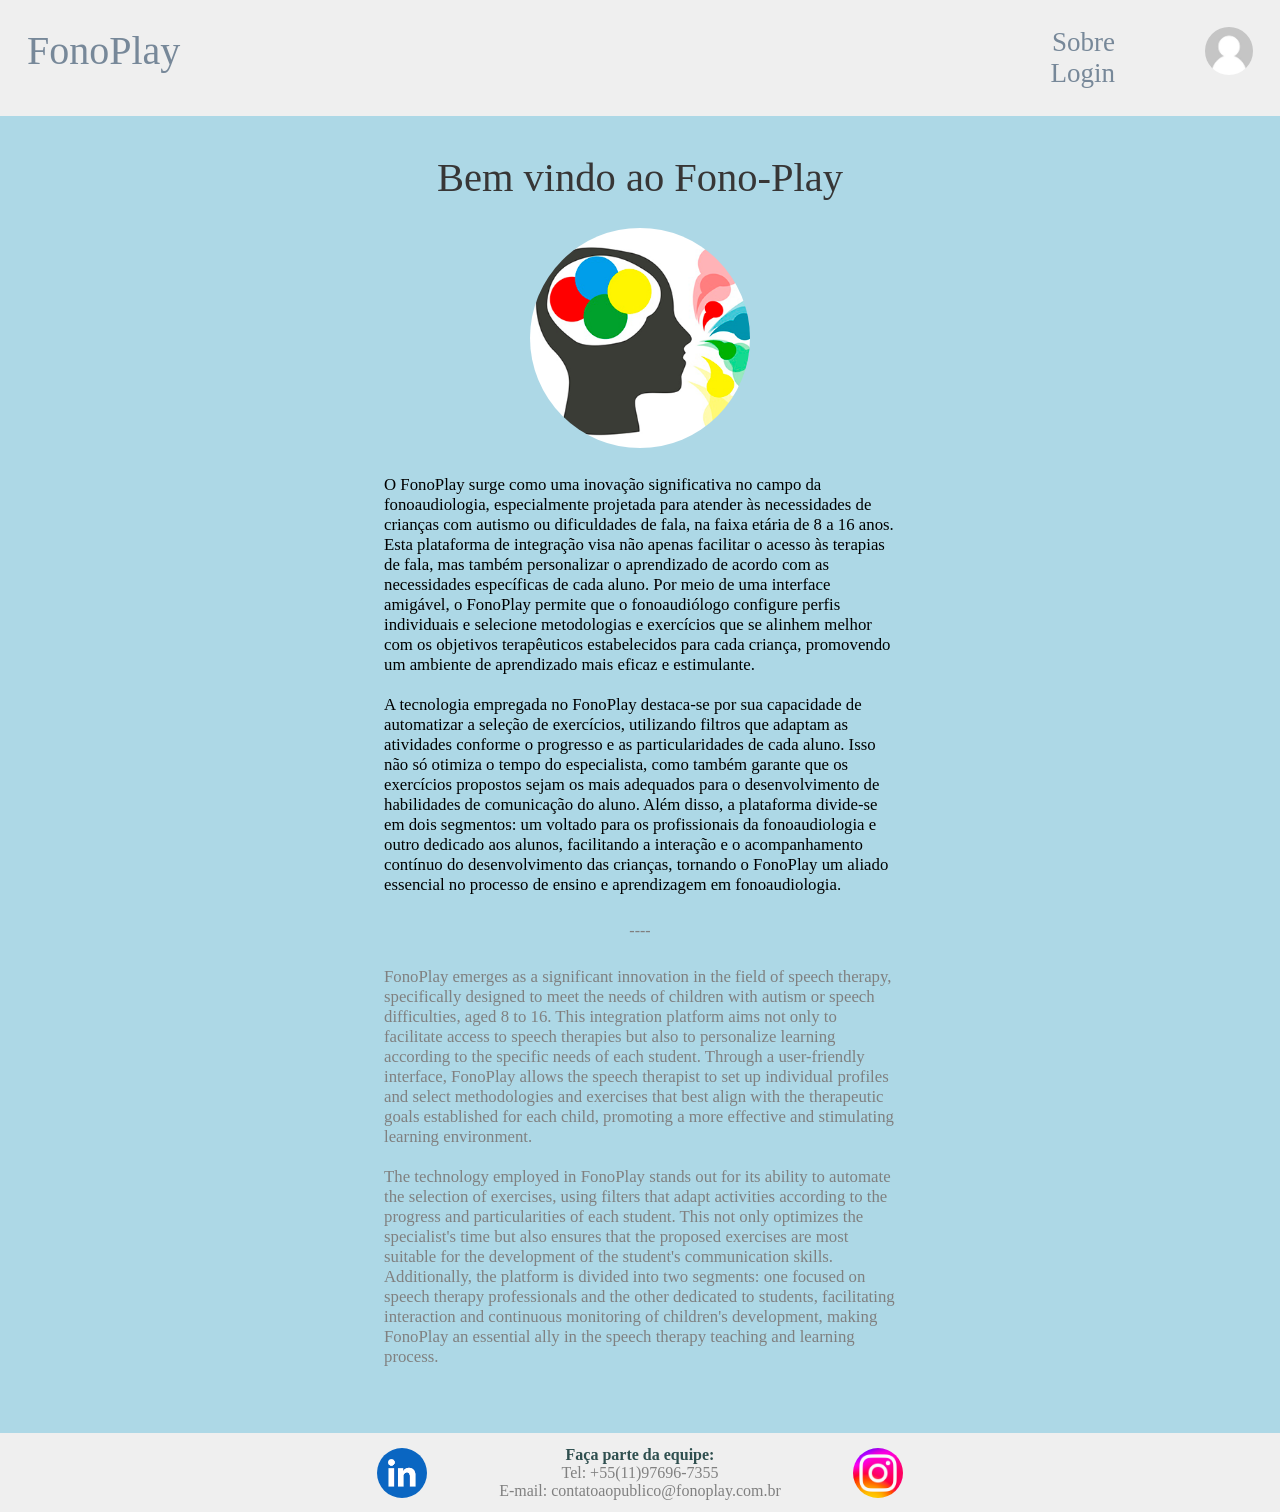
<file: index.html>
<!DOCTYPE html>
<html lang="pt-br">
  <head>
    <meta charset="UTF-8" />
    <meta http-equiv="X-UA-Compatible" content="IE=edge" />
    <meta name="viewport" content="width=device-width, initial-scale=1.0" />
    <link rel="stylesheet" href="CSS/Style.css" />
    <title>FonoPlay | Sobre</title>
  </head>
  <body>


    
    <header>
      <h1 class="titulo">FonoPlay</h1>
      <nav class="menu">
        <ul class="listaLinks">
          <li class="itemNav">
            <a class="linkNav" href="./index.html">Sobre</a>
          </li>
          <li class="itemNav">
            <a class="linkNav" href="./login.html">Login</a>
          </li>
        </ul>
      </nav>
      <img src="ASSETS/perfil sem foto.jpg" alt="perfil" class="perfilLogin">
    </header>






    <main class = loginpage>
      <div class="container cotainerlogin">
        <h2 class="nomeApresentacao">Bem vindo ao Fono-Play</h2>
        <div class="containerFoto">
          <img class="perfil" src="ASSETS/fono.png" alt="imagem fonoaudiologia" />
        </div>
        <p class="paragrafo">
            O FonoPlay surge como uma inovação significativa no campo da fonoaudiologia, especialmente projetada para atender às necessidades de crianças com autismo ou dificuldades de fala, na faixa etária de 8 a 16 anos. Esta plataforma de integração visa não apenas facilitar o acesso às terapias de fala, mas também personalizar o aprendizado de acordo com as necessidades específicas de cada aluno. Por meio de uma interface amigável, o FonoPlay permite que o fonoaudiólogo configure perfis individuais e selecione metodologias e exercícios que se alinhem melhor com os objetivos terapêuticos estabelecidos para cada criança, promovendo um ambiente de aprendizado mais eficaz e estimulante.
            <br><br>
            A tecnologia empregada no FonoPlay destaca-se por sua capacidade de automatizar a seleção de exercícios, utilizando filtros que adaptam as atividades conforme o progresso e as particularidades de cada aluno. Isso não só otimiza o tempo do especialista, como também garante que os exercícios propostos sejam os mais adequados para o desenvolvimento de habilidades de comunicação do aluno. Além disso, a plataforma divide-se em dois segmentos: um voltado para os profissionais da fonoaudiologia e outro dedicado aos alunos, facilitando a interação e o acompanhamento contínuo do desenvolvimento das crianças, tornando o FonoPlay um aliado essencial no processo de ensino e aprendizagem em fonoaudiologia.
        </p>
        <div class="containerSeparacao"><p class="separacao">----</p></div>
        <p class="paragrafo ingles">
            FonoPlay emerges as a significant innovation in the field of speech therapy, specifically designed to meet the needs of children with autism or speech difficulties, aged 8 to 16. This integration platform aims not only to facilitate access to speech therapies but also to personalize learning according to the specific needs of each student. Through a user-friendly interface, FonoPlay allows the speech therapist to set up individual profiles and select methodologies and exercises that best align with the therapeutic goals established for each child, promoting a more effective and stimulating learning environment.
            <br><br>
            The technology employed in FonoPlay stands out for its ability to automate the selection of exercises, using filters that adapt activities according to the progress and particularities of each student. This not only optimizes the specialist's time but also ensures that the proposed exercises are most suitable for the development of the student's communication skills. Additionally, the platform is divided into two segments: one focused on speech therapy professionals and the other dedicated to students, facilitating interaction and continuous monitoring of children's development, making FonoPlay an essential ally in the speech therapy teaching and learning process.
        </p>
      </div>
    </main>

    <footer>
      <div class="containerFooter">
        <a class="linkFooter" href="https://www.linkedin.com"
          ><img class="imgFooter" src="ASSETS/linkedin.png" alt="linkedin"
        /></a>
        <p class="info">
          <b class ="black">Faça parte da equipe: </b><br />
          Tel: +55(11)97696-7355 <br />
          E-mail: contatoaopublico@fonoplay.com.br <br />
        </p>
        <a
          class="linkFooter"
          href="https://www.instagram.com"
          ><img class="imgFooter" src="ASSETS/instagram.png" alt="instagram"
        /></a>
      </div>
    </footer>
  </body>
</html>
</file>
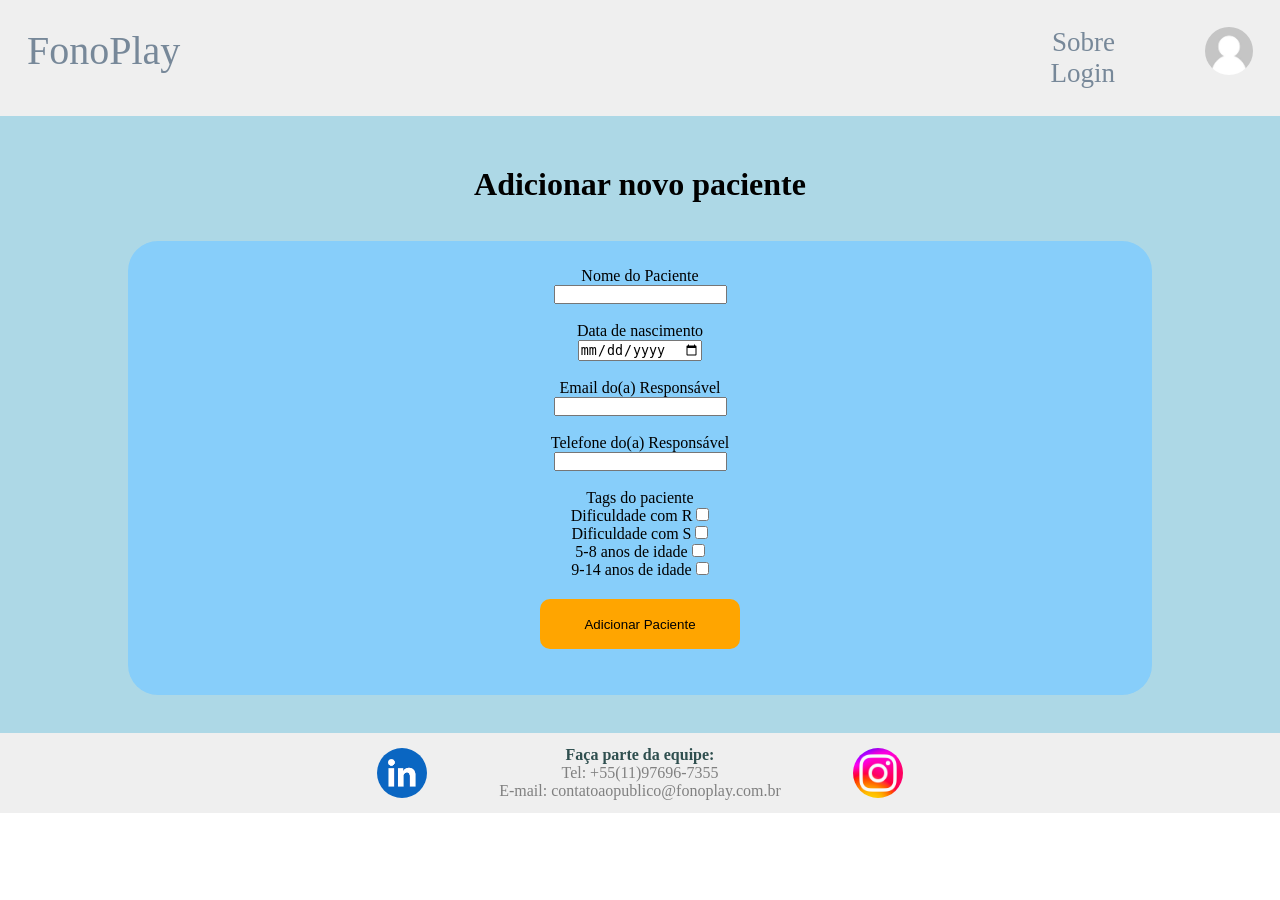
<file: adicionarPaciente.html>
<!DOCTYPE html>
<html lang="pt-br">

<head>
    <meta charset="UTF-8" />
    <meta http-equiv="X-UA-Compatible" content="IE=edge" />
    <meta name="viewport" content="width=device-width, initial-scale=1.0" />
    <link rel="stylesheet" href="CSS/Style.css" />
    <title>FonoPlay | Área do Profissional</title>
</head>

<body>



    <header>
        <h1 class="titulo">FonoPlay</h1>
        <nav class="menu">
            <ul class="listaLinks">
                <li class="itemNav">
                    <a class="linkNav" href="./index.html">Sobre</a>
                </li>
                <li class="itemNav">
                    <a class="linkNav" href="./login.html">Login</a>
                </li>
            </ul>
        </nav>
        <img src="ASSETS/perfil sem foto.jpg" alt="perfil" class="perfilLogin">
    </header>

    <main>
        <h1 class="listapacs">Adicionar novo paciente</h1>

        <div class = "container">
            <form class = "novoPaciente">
                <label for="NomeCrianca">Nome do Paciente</label>
                <input name = "NomeCrianca" id="NomeCrianca" type="text">
                <br>
                <label for="DataNascimento">Data de nascimento</label>
                <input name = "DataNascimento" id="DataNascimento" type="date">
                <br>
                <label for="EmailPais">Email do(a) Responsável</label>
                <input name = "EmailPais" id="EmailPais" type="email">
                <br>
                <label for="TelefonePais">Telefone do(a) Responsável</label>
                <input name = "TelefonePais" id="TelefonePais" type="tel">
                <br>
                <p>Tags do paciente</p>
                <div class = "tags">
                    <label for="difr">Dificuldade com R</label>
                    <input type="checkbox" name="Autismo (leve)" id="tags">
                    <br>
                    <label for="difs">Dificuldade com S</label>
                    <input type="checkbox" name="Autismo (leve)" id="tags">
                    <br>
                    <label for="idd58">5-8 anos de idade</label>
                    <input type="checkbox" name="Deficiência Visual" id="tags">
                    <br>
                    <label for="idd914">9-14 anos de idade</label>
                    <input type="checkbox" name="TDAH" id="tags">
                </div>

                <button class="addNew" onclick="checarInputs()">Adicionar Paciente</button>
                <script>
                    function checarInputs() {
                        event.preventDefault();
                        var nome = document.getElementById("NomeCrianca").value.trim();
                        var nascimento = document.getElementById("DataNascimento").value.trim();
                        var email = document.getElementById("EmailPais").value.trim();
                        var telefone = document.getElementById("TelefonePais").value.trim();

                        if(nome == "" || nascimento == "" || email == "" || telefone == "") {
                            alert("Por favor preencha todos os campos");
                        }
                        else {
                            alert("sucesso");
                            window.location.href = 'menuProf.html'
                        }
                    }
                </script>
            </form>

        </div>
    </main>
    <footer>
        <div class="containerFooter">
          <a class="linkFooter" href="https://www.linkedin.com"
            ><img class="imgFooter" src="ASSETS/linkedin.png" alt="linkedin"
          /></a>
          <p class="info">
            <b class ="black">Faça parte da equipe: </b><br />
            Tel: +55(11)97696-7355 <br />
            E-mail: contatoaopublico@fonoplay.com.br <br />
          </p>
          <a
            class="linkFooter"
            href="https://www.instagram.com"
            ><img class="imgFooter" src="ASSETS/instagram.png" alt="instagram"
          /></a>
        </div>
      </footer>
</body>

</html>
</file>
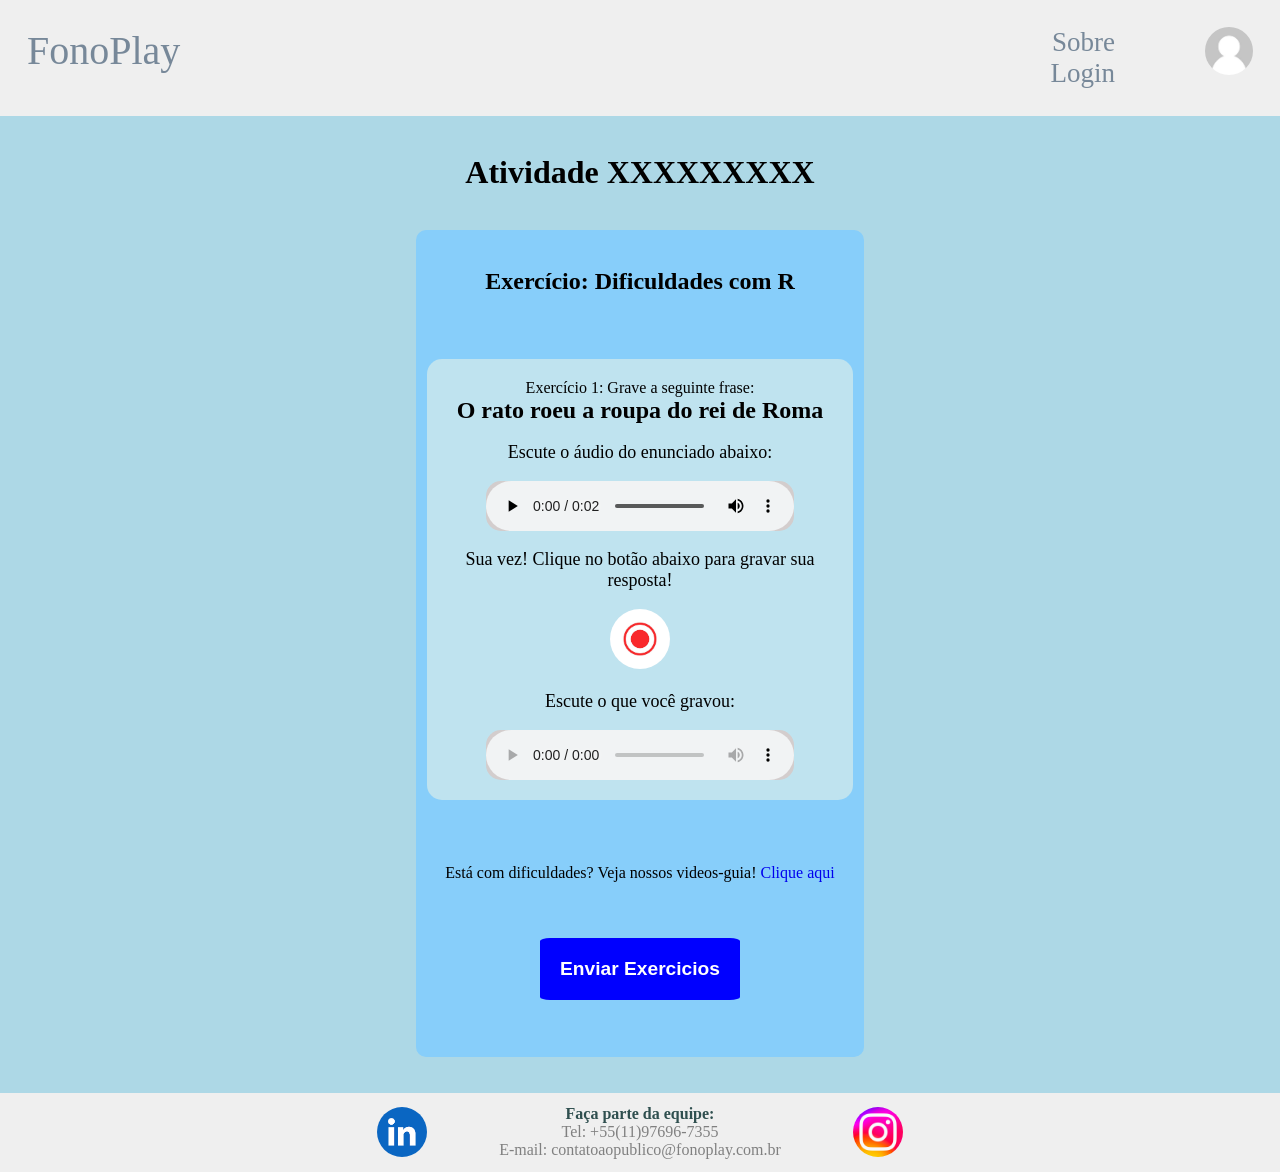
<file: exercicio1.html>
<!DOCTYPE html>
<html lang="pt-br">

<head>
    <meta charset="UTF-8" />
    <meta http-equiv="X-UA-Compatible" content="IE=edge" />
    <meta name="viewport" content="width=device-width, initial-scale=1.0" />
    <link rel="stylesheet" href="CSS/Style.css" />
    <title>FonoPlay | Área do Aluno</title>
</head>

<body>
    <header>
        <h1 class="titulo">FonoPlay</h1>
        <nav class="menu">
            <ul class="listaLinks">
                <li class="itemNav">
                    <a class="linkNav" href="./index.html">Sobre</a>
                </li>
                <li class="itemNav">
                    <a class="linkNav" href="./login.html">Login</a>
                </li>
            </ul>
        </nav>
        <img src="ASSETS/perfil sem foto.jpg" alt="perfil" class="perfilLogin">
    </header>

    <main>
        <div class="container">
            <h1 class="nomeAlunoProfessor">Atividade XXXXXXXXX </h1>
        </div>
        <div class="container loginpagecontainer">
            <h2>Exercício: Dificuldades com R</h2>
            <br class="espaco"><br class="espaco"><br class="espaco">
            <div class="Exercicionum">
                <p>Exercício 1: Grave a seguinte frase: <br> <b style="font-size: 1.5em;">O rato roeu a roupa do rei de Roma</b></p>

                <br class="espaco">
                <label class="labelInput" for="user">Escute o áudio do enunciado abaixo:</label>
                <br class="espaco">
                <audio class="audio" src="./ASSETS/audio_enunciado.mp3" controls></audio>

                <br class="espaco">

                <label class="labelInput" for="user">Sua vez! Clique no botão abaixo para gravar sua resposta!</label>
                <br class="espaco">
                <div style="width: 100%;">
                    <a style=" left: 50%; top: 50%;">
                    <button class="recordButton" id="recordButton"><img src="ASSETS/record.jpg"  class="botaopr"></button>
                    <!-- <p>Sua vez! Clique no botão para gravar sua resposta!</p> -->
                    </a>
                </div>

                <br class="espaco">
                <label class="labelInput" for="user" id="recordLabel">Escute o que você gravou:</label>
                <br class="espaco">
                <audio class="audio" id="audioPlayer" controls></audio>

            </div>
            <br class="espaco"><br class="espaco"><br class="espaco">
            <p>Está com dificuldades? Veja nossos videos-guia! <a href="www.gmail.com.br">Clique aqui</a></p>
            <br class="espaco"><br class="espaco">
            <div class="flex">
                <button class="finalizar" onclick="location.href = 'menuAluno.html'">Enviar Exercicios</button>
            </div>
            <br class="espaco">

        </div>

        </div>
        <br class="espaco"><br class="espaco">
    </main>

    <footer>
        <div class="containerFooter">
          <a class="linkFooter" href="https://www.linkedin.com"
            ><img class="imgFooter" src="ASSETS/linkedin.png" alt="linkedin"
          /></a>
          <p class="info">
            <b class ="black">Faça parte da equipe: </b><br />
            Tel: +55(11)97696-7355 <br />
            E-mail: contatoaopublico@fonoplay.com.br <br />
          </p>
          <a
            class="linkFooter"
            href="https://www.instagram.com"
            ><img class="imgFooter" src="ASSETS/instagram.png" alt="instagram"
          /></a>
        </div>
      </footer>

      <script src="./JS/gravacaoAudio.js"></script>
</body>

</html>
</file>
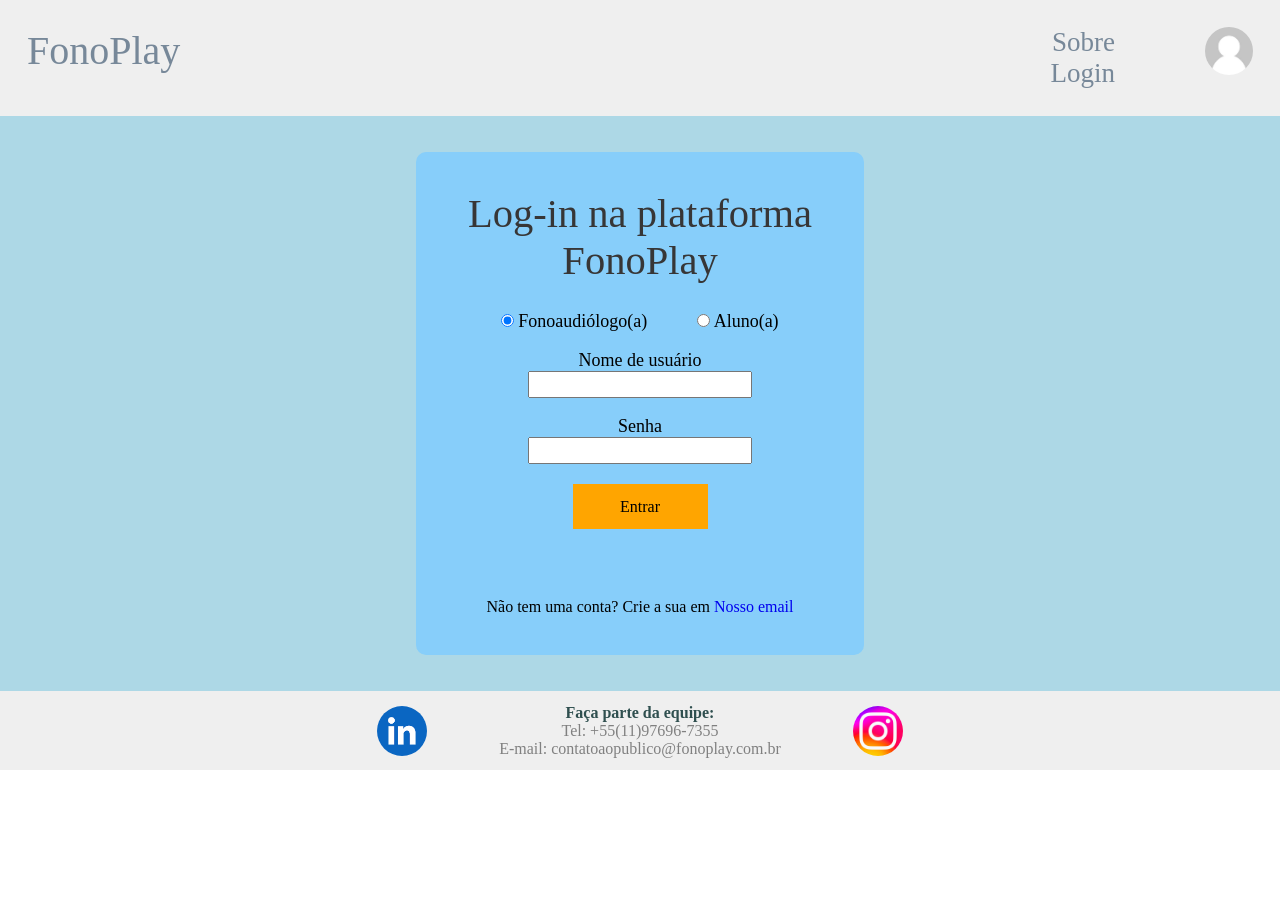
<file: login.html>
<!DOCTYPE html>
<html lang="pt-br">
  <head>
    <meta charset="UTF-8" />
    <meta http-equiv="X-UA-Compatible" content="IE=edge" />
    <meta name="viewport" content="width=device-width, initial-scale=1.0" />
    <link rel="stylesheet" href="CSS/Style.css" />
    <title>FonoPlay | Login</title>
  </head>
  <body>


    <header>
      <h1 class="titulo">FonoPlay</h1>
      <nav class="menu">
        <ul class="listaLinks">
          <li class="itemNav">
            <a class="linkNav" href="./index.html">Sobre</a>
          </li>
          <li class="itemNav">
            <a class="linkNav" href="./login.html">Login</a>
          </li>
        </ul>
      </nav>
      <img src="ASSETS/perfil sem foto.jpg" alt="foto perfil" class="perfilLogin">
    </header>


    
    <main>
        <br class="espaco"><br class="espaco">
        <div class = "container loginpagecontainer">

            <h1 class = "nomeApresentacao">Log-in na plataforma FonoPlay</h1>


                <div class = "flex">
                    <input class = "inputLogin" type="radio" name="a|p" value="prof" checked>
                    <label  class = "labelInput" for="prof" style="padding-right: 10%;">Fonoaudiólogo(a) </label>
                    <input class = "inputLogin" type="radio" name="a|p" value="aluno">
                    <label  class = "labelInput" for="aluno">Aluno(a)</label>

                </div>

            <br class = "espaco">

                <label class = "labelInput"  for="user">Nome de usuário</label>
                <input class = inputTexto type="text" name="username" id="username">

            <br class = "espaco">

                <label class = "labelInput" for="senha">Senha</label>
                <input class = inputTexto type="password" name="senha" id="senha">

                <submit class="botaologin" onclick="loginSelecionado()">Entrar</submit>

                <script>
                  function loginSelecionado() {
                    var nomeUsuario = document.getElementById("username").value.trim();
                    var senha = document.getElementById("senha").value.trim();

                    var elemSelecionado = document.querySelector('input[name="a|p"]:checked');
                    if (nomeUsuario == "" || senha == "") {
                      alert("Preencha os campos de usuário e senha!")
                    }
                    else {
                      if (elemSelecionado.value == "prof") {
                        window.location.href = 'menuProf.html' 
                      }
                      else if (elemSelecionado.value == "aluno") {
                        window.location.href = 'menuAluno.html'
                      }
                      else {
                        alert("erro")
                      }
                    }
                  }
                </script>

            <br class="espaco"><br class="espaco"><br class="espaco">
            <p>Não tem uma conta? Crie a sua em <a href="www.gmail.com.br">Nosso email</a></p>
        </div>

      </div>
      <br class="espaco"><br class="espaco">
    </main>

    <footer>
      <div class="containerFooter">
        <a class="linkFooter" href="https://www.linkedin.com/in/dev-rafael-dtn/"
          ><img class="imgFooter" src="ASSETS/linkedin.png" alt="linkedin"
        /></a>
        <p class="info">
          <b class ="black">Faça parte da equipe: </b><br />
          Tel: +55(11)97696-7355 <br />
          E-mail: contatoaopublico@fonoplay.com.br <br />
        </p>
        <a
          class="linkFooter"
          href="https://www.instagram.com/rafadtn.programador/"
          ><img class="imgFooter" src="ASSETS/instagram.png" alt="instagram"
        /></a>
      </div>
    </footer>
  </body>
</html>
</file>
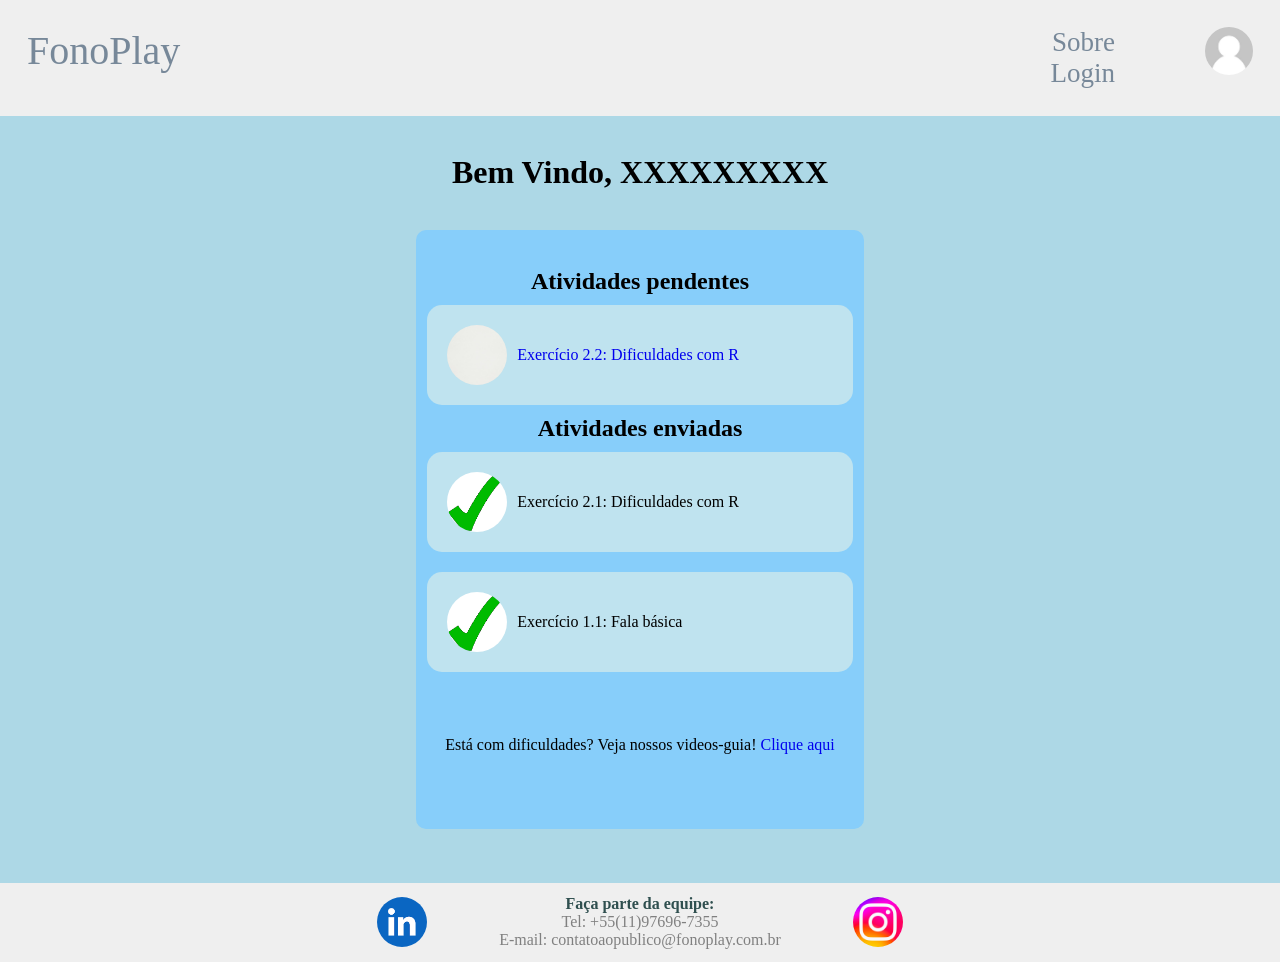
<file: menuAluno.html>
<!DOCTYPE html>
<html lang="pt-br">

<head>
    <meta charset="UTF-8" />
    <meta http-equiv="X-UA-Compatible" content="IE=edge" />
    <meta name="viewport" content="width=device-width, initial-scale=1.0" />
    <link rel="stylesheet" href="CSS/Style.css" />
    <title>FonoPlay | Área do Aluno</title>
</head>

<body>
    <header>
        <h1 class="titulo">FonoPlay</h1>
        <nav class="menu">
            <ul class="listaLinks">
                <li class="itemNav">
                    <a class="linkNav" href="./index.html">Sobre</a>
                </li>
                <li class="itemNav">
                    <a class="linkNav" href="./login.html">Login</a>
                </li>
            </ul>
        </nav>
        <img src="ASSETS/perfil sem foto.jpg" alt="perfil" class="perfilLogin">
    </header>

    <main>
        <div class="container">
            <h1 class="nomeAlunoProfessor">Bem Vindo, XXXXXXXXX </h1>
        </div>

        <div class="container loginpagecontainer">
            <h2>Atividades pendentes</h2>
            <div class="Exercicionum">
                <div class="caixapr">
                    <a class="linkex" href="exercicio1.html">
                    <img src="ASSETS/pending.jpg" class="botaopr">
                    <p>Exercício 2.2: Dificuldades com R</p>
                    </a>
                </div>
            </div>
            <h2>Atividades enviadas</h2>
            <div class="Exercicionum">
                <div class="caixapr">
                    <a>
                    <img src="ASSETS/tick.png" class="botaopr">
                    <p>Exercício 2.1: Dificuldades com R</p>
                    </a>
                </div>
            </div>
            <div class="Exercicionum">
                <div class="caixapr">
                    <a>
                    <img src="ASSETS/tick.png" class="botaopr">
                    <p>Exercício 1.1: Fala básica</p>
                    </a>
                </div>
            </div>
            <br class="espaco"><br class="espaco"><br class="espaco">
            <p>Está com dificuldades? Veja nossos videos-guia! <a href="www.gmail.com.br">Clique aqui</a></p>
            <br class="espaco"><br class="espaco">
            </div>
            <br class="espaco">

        </div>

        </div>
        <br class="espaco"><br class="espaco">
    </main>

    <footer>
        <div class="containerFooter">
          <a class="linkFooter" href="https://www.linkedin.com"
            ><img class="imgFooter" src="ASSETS/linkedin.png" alt="linkedin"
          /></a>
          <p class="info">
            <b class ="black">Faça parte da equipe: </b><br />
            Tel: +55(11)97696-7355 <br />
            E-mail: contatoaopublico@fonoplay.com.br <br />
          </p>
          <a
            class="linkFooter"
            href="https://www.instagram.com"
            ><img class="imgFooter" src="ASSETS/instagram.png" alt="instagram"
          /></a>
        </div>
      </footer>
</body>

</html>
</file>
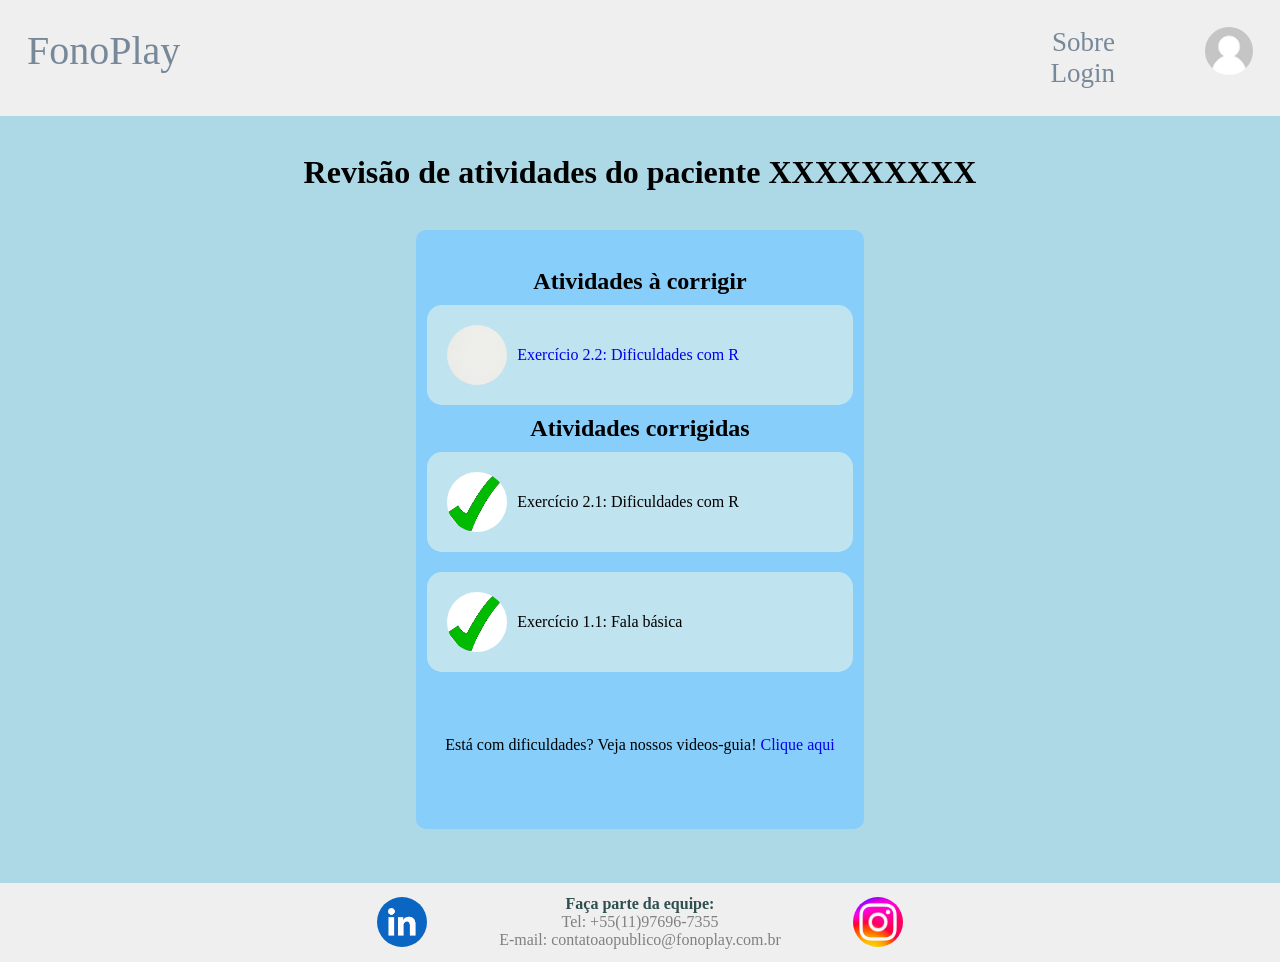
<file: menuAlunoProf.html>
<!DOCTYPE html>
<html lang="pt-br">

<head>
    <meta charset="UTF-8" />
    <meta http-equiv="X-UA-Compatible" content="IE=edge" />
    <meta name="viewport" content="width=device-width, initial-scale=1.0" />
    <link rel="stylesheet" href="CSS/Style.css" />
    <title>FonoPlay | Área do Aluno</title>
</head>

<body>
    <header>
        <h1 class="titulo">FonoPlay</h1>
        <nav class="menu">
            <ul class="listaLinks">
                <li class="itemNav">
                    <a class="linkNav" href="./index.html">Sobre</a>
                </li>
                <li class="itemNav">
                    <a class="linkNav" href="./login.html">Login</a>
                </li>
            </ul>
        </nav>
        <img src="ASSETS/perfil sem foto.jpg" alt="perfil" class="perfilLogin">
    </header>

    <main>
        <div class="container">
            <h1 class="nomeAlunoProfessor">Revisão de atividades do paciente XXXXXXXXX </h1>
        </div>

        <div class="container loginpagecontainer">
            <h2>Atividades à corrigir</h2>
            <div class="Exercicionum">
                <div class="caixapr">
                    <a class="linkex" href="exercicio1prof.html">
                    <img src="ASSETS/pending.jpg" class="botaopr">
                    <p>Exercício 2.2: Dificuldades com R</p>
                    </a>
                </div>
            </div>
            <h2>Atividades corrigidas</h2>
            <div class="Exercicionum">
                <div class="caixapr">
                    <a>
                    <img src="ASSETS/tick.png" class="botaopr">
                    <p>Exercício 2.1: Dificuldades com R</p>
                    </a>
                </div>
            </div>
            <div class="Exercicionum">
                <div class="caixapr">
                    <a>
                    <img src="ASSETS/tick.png" class="botaopr">
                    <p>Exercício 1.1: Fala básica</p>
                    </a>
                </div>
            </div>
            <br class="espaco"><br class="espaco"><br class="espaco">
            <p>Está com dificuldades? Veja nossos videos-guia! <a href="www.gmail.com.br">Clique aqui</a></p>
            <br class="espaco"><br class="espaco">
            </div>
            <br class="espaco">

        </div>

        </div>
        <br class="espaco"><br class="espaco">
    </main>

    <footer>
        <div class="containerFooter">
          <a class="linkFooter" href="https://www.linkedin.com"
            ><img class="imgFooter" src="ASSETS/linkedin.png" alt="linkedin"
          /></a>
          <p class="info">
            <b class ="black">Faça parte da equipe: </b><br />
            Tel: +55(11)97696-7355 <br />
            E-mail: contatoaopublico@fonoplay.com.br <br />
          </p>
          <a
            class="linkFooter"
            href="https://www.instagram.com"
            ><img class="imgFooter" src="ASSETS/instagram.png" alt="instagram"
          /></a>
        </div>
      </footer>
</body>

</html>
</file>
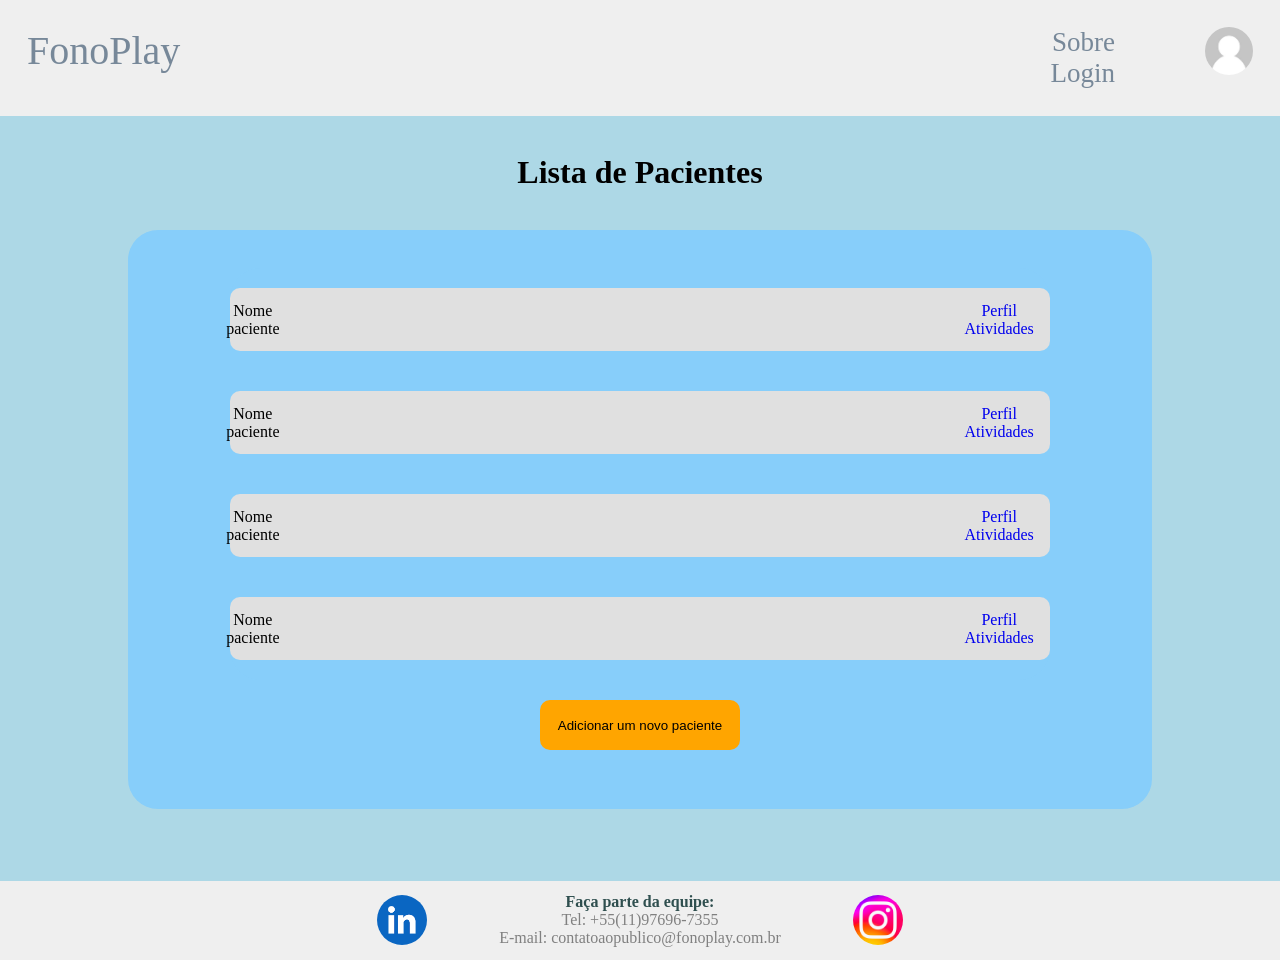
<file: menuProf.html>
<!DOCTYPE html>
<html lang="pt-br">

<head>
    <meta charset="UTF-8" />
    <meta http-equiv="X-UA-Compatible" content="IE=edge" />
    <meta name="viewport" content="width=device-width, initial-scale=1.0" />
    <link rel="stylesheet" href="CSS/Style.css" />
    <title>FonoPlay | Área do Profissional</title>
</head>

<body>



    <header>
        <h1 class="titulo">FonoPlay</h1>
        <nav class="menu">
            <ul class="listaLinks">
                <li class="itemNav">
                    <a class="linkNav" href="./index.html">Sobre</a>
                </li>
                <li class="itemNav">
                    <a class="linkNav" href="./login.html">Login</a>
                </li>
            </ul>
        </nav>
        <img src="ASSETS/perfil sem foto.jpg" alt="perfil" class="perfilLogin">
    </header>

    <main>
        <div class="container">
            <h1 class="nomeAlunoProfessor">Lista de Pacientes</h1>
        </div>
        <div class="container pacientes">
            <ul class="pacientes">
                <li class="paciente">
                    <p class="nomePaciente">Nome paciente</p>
                    <div class="links"> 
                        <a class = "linkProf" href="perfilAluno.html">Perfil</a>
                        <a class = "linkProf" href="menuAlunoProf.html">Atividades</a>
                    </div>

                </li>
                <li class="paciente">
                    <p class="nomePaciente">Nome paciente</p>
                    <div class="links"> 
                        <a class = "linkProf" href="perfilAluno.html">Perfil</a>
                        <a class = "linkProf" href="menuAlunoProf.html">Atividades</a>
                    </div>

                </li>
                <li class="paciente">
                    <p class="nomePaciente">Nome paciente</p>
                    <div class="links"> 
                        <a class = "linkProf" href="perfilAluno.html">Perfil</a>
                        <a class = "linkProf" href="menuAlunoProf.html">Atividades</a>
                    </div>

                </li>
                <li class="paciente">
                    <p class="nomePaciente">Nome paciente</p>
                    <div class="links"> 
                        <a class = "linkProf" href="perfilAluno.html">Perfil</a>
                        <a class = "linkProf" href="menuAlunoProf.html">Atividades</a>
                    </div>

                </li>
            </ul>

            <div>
                <a href="adicionarPaciente.html"><Button class = "addNew">Adicionar um novo paciente</Button></a>
            </div>
        </div>
        </div>
        <br class="espaco"><br class="espaco"><br class="espaco"><br class="espaco">
    </main>

    <footer>
        <div class="containerFooter">
          <a class="linkFooter" href="https://www.linkedin.com"
            ><img class="imgFooter" src="ASSETS/linkedin.png" alt="linkedin"
          /></a>
          <p class="info">
            <b class ="black">Faça parte da equipe: </b><br />
            Tel: +55(11)97696-7355 <br />
            E-mail: contatoaopublico@fonoplay.com.br <br />
          </p>
          <a
            class="linkFooter"
            href="https://www.instagram.com"
            ><img class="imgFooter" src="ASSETS/instagram.png" alt="instagram"
          /></a>
        </div>
      </footer>
</body>

</html>
</file>
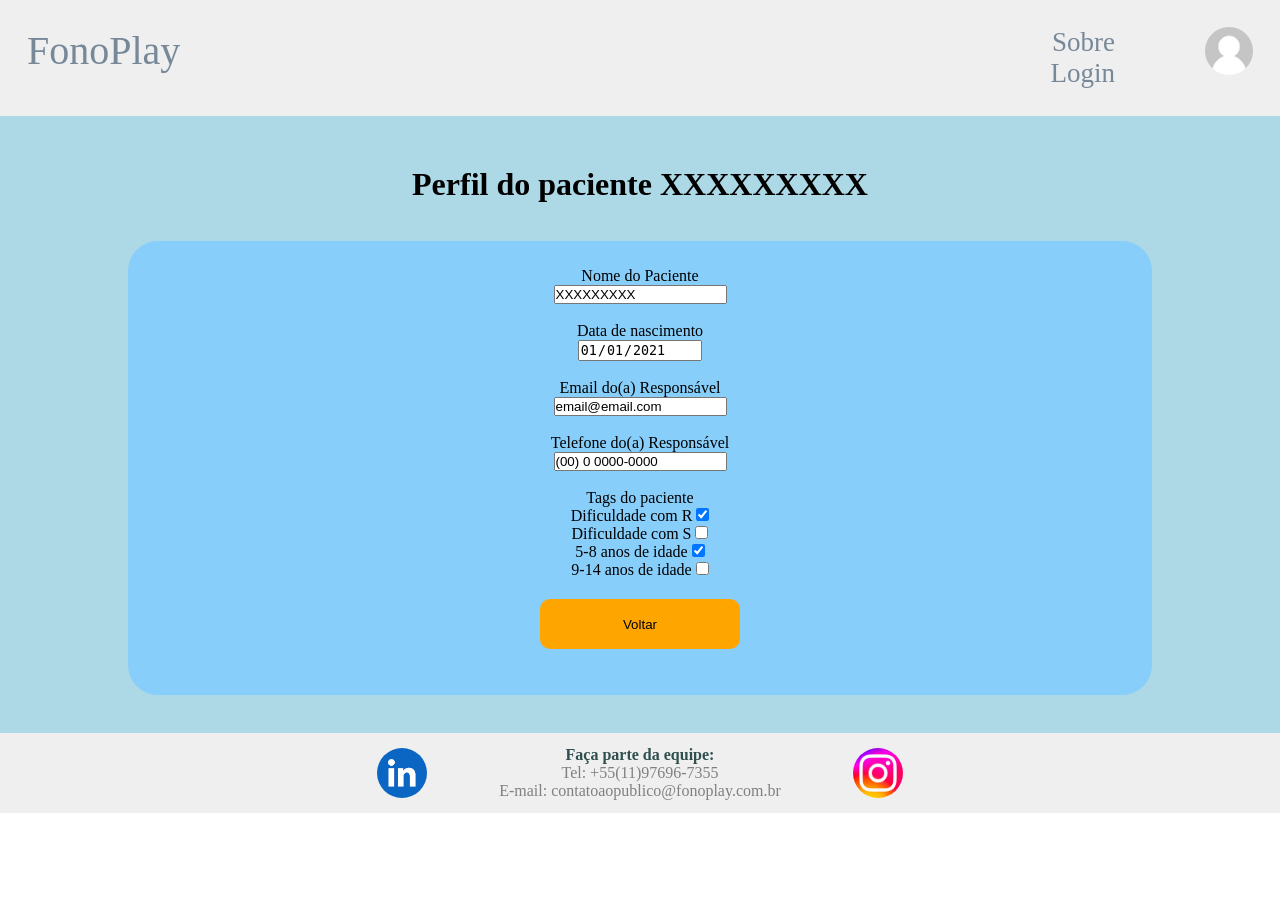
<file: perfilAluno.html>
<!DOCTYPE html>
<html lang="pt-br">

<head>
    <meta charset="UTF-8" />
    <meta http-equiv="X-UA-Compatible" content="IE=edge" />
    <meta name="viewport" content="width=device-width, initial-scale=1.0" />
    <link rel="stylesheet" href="CSS/Style.css" />
    <title>FonoPlay | Área do Profissional</title>
</head>

<body>



    <header>
        <h1 class="titulo">FonoPlay</h1>
        <nav class="menu">
            <ul class="listaLinks">
                <li class="itemNav">
                    <a class="linkNav" href="./index.html">Sobre</a>
                </li>
                <li class="itemNav">
                    <a class="linkNav" href="./login.html">Login</a>
                </li>
            </ul>
        </nav>
        <img src="ASSETS/perfil sem foto.jpg" alt="perfil" class="perfilLogin">
    </header>

    <main>
        <h1 class="listapacs">Perfil do paciente XXXXXXXXX</h1>

        <div class = "container">
            <form class = "novoPaciente">
                <label for="NomeCrianca">Nome do Paciente</label>
                <input name = "NomeCrianca" readonly id="NomeCrianca" type="text" value="XXXXXXXXX">
                <br>
                <label for="DataNascimento">Data de nascimento</label>
                <input name = "DataNascimento" readonly id="DataNascimento" type="date" value="2021-01-01">
                <br>
                <label for="EmailPais">Email do(a) Responsável</label>
                <input name = "EmailPais" id="EmailPais" readonly type="email" value="email@email.com">
                <br>
                <label for="TelefonePais">Telefone do(a) Responsável</label>
                <input name = "TelefonePais" id="TelefonePais" readonly type="tel" value="(00) 0 0000-0000">
                <br>
                <p>Tags do paciente</p>
                <div class = "tags">
                    <label for="difr">Dificuldade com R</label>
                    <input type="checkbox" name="Dificuldade com R" checked="checked" id="tags" onclick="return false;">
                    <br>
                    <label for="difs">Dificuldade com S</label>
                    <input type="checkbox" name="Dificuldade com S" id="tags" onclick="return false;">
                    <br>
                    <label for="idd58">5-8 anos de idade</label>
                    <input type="checkbox" name="5-8 anos de idade" checked="checked" onclick="return false;" id="tags">
                    <br>
                    <label for="idd914">9-14 anos de idade</label>
                    <input type="checkbox" name="9-14 anos de idade" id="tags" onclick="return false;">
                </div>

                <button class="addNew" onclick="voltar()">Voltar</button>
                <script>
                    function voltar() {
                        event.preventDefault();
                        window.location.href = 'menuProf.html';
                    }
                </script>
            </form>

        </div>
    </main>
    <footer>
        <div class="containerFooter">
          <a class="linkFooter" href="https://www.linkedin.com"
            ><img class="imgFooter" src="ASSETS/linkedin.png" alt="linkedin"
          /></a>
          <p class="info">
            <b class ="black">Faça parte da equipe: </b><br />
            Tel: +55(11)97696-7355 <br />
            E-mail: contatoaopublico@fonoplay.com.br <br />
          </p>
          <a
            class="linkFooter"
            href="https://www.instagram.com"
            ><img class="imgFooter" src="ASSETS/instagram.png" alt="instagram"
          /></a>
        </div>
      </footer>
</body>

</html>
</file>
<file: CSS/Style.css>
/*reset css*/
*,
*:after,
*:before {
  margin: 0;
  padding: 0;
  box-sizing: border-box;
  text-decoration: none;
}

body {
  font-size: 100%;
  list-style-type: none;
}

header {
  background-color: #efefef;
  width: 100%;
  height: 11%;
  display: flex;
  padding: 3vh;
  flex-direction: row;
  position: sticky;
}
main {
  background-color: lightblue;
}
footer {
  width: 100%;
  height: auto;
  align-items: center;
  text-align: center;
  margin: 0 auto;
  background-color: #efefef;
  display: flex;
}

textarea {
  resize:none;
}

.listapacs {
  text-align: center;
  padding-top: 50px;

}

.titulo {
  align-self: flex-start;
  font-weight: 500;
  font-size: 2.5em;
  font-family: "Times New Roman", Times, serif;
  color: lightslategray;
  vertical-align: middle;
  padding-right: 60%;
}

.listaLinks {
  align-self: flex-end;
  vertical-align: middle;
  text-align: right;
}

.itemNav {
  display: inline-block;
  color: lightslategray;
}

.separacao{
  color: grey
}

.ingles{
  color: grey;
}
.inglesazul{
  color: blueviolet;
}
.linkIngles{
  text-decoration: underline;
}

.linkNav {
  color: inherit;
  text-decoration: none;
  font-size: 3vh;
  font-style: normal;
  padding-left: 4vh;
}
.menu {
  align-self: flex-end;
}
.linkNav:active {
  color: gray;
  text-decoration: underline;
  text-decoration-color: grey;
}
.linkNav:hover {
  text-decoration: underline;
  text-decoration-color: grey;
  color: grey;
}

.container {
  padding-top: 3%;
  border-top: 100px;
  padding-bottom: 3%;
  text-align: center;
  margin: 0 auto;
  align-content: center;
  height: auto;
  width: 100%;
  display: flex;
  flex-direction: column;
}

.espaco { 
    padding: 20px;
    margin: 8px;
}

.loginpagecontainer{
    background-color: #87cefa;
    width: 35%;
    align-self: center;
    border-radius: 10px;
}

.centro{
    align-self: center;
    justify-content: center;
}

.nomeAlunoProfessor{
    color: black;
    font-family: fantasy;
    font-weight: bolder;
}

.iniciar{
    background-color: greenyellow;
    width: 100px;
    height: 100px;
    border-radius: 50%;
    padding: 20px;
    font-family: Arial, Helvetica, sans-serif;
    color: black;
    font-weight: 700;
    border:none;
}

.iniciar:hover{
    cursor: pointer;
    transform: scale(1.1);
}

.finalizar{
    background-color: blue;
    width: 200px;
    border-radius: 5%;
    padding: 20px;
    margin-top: 20px;
    font-family: Arial, Helvetica, sans-serif;
    font-size: 1.2em;
    color: white;
    font-weight: 800;
    border:none;
}

.finalizar+.finalizar {
  margin-left: 50px;
}

.finalizar:hover{
    cursor: pointer;
    transform: scale(1.02);
}

.refazer {
  background-color: darkred;
}

.Exercicionum{
    background-color: rgb(191, 227, 239);
    padding: 20px;
    border-radius: 15px;
    margin: 10px;
    display: flex;
    align-self: center;
    justify-content: center;
    flex-direction: column;
    width: 95%;
}
.linkex {
  text-decoration: none;
}
.recimg{
    width: 20px;
    height: 20px;
    background-color: red;
    border-radius: 50%;
    align-self: center;
    justify-content: center;
    margin-left: 25%;
}

.botaologin{
    align-items: center;
    justify-content: center;
    height: 100%; /* Ensure button has a fixed height */
    width: 15vh;
    align-self: center;
    margin-top: 20px;
    height: 5vh;
    margin-bottom: 15px;
    background-color: orange;
    display: flex;
}

.novoPaciente{
  padding: 2%;
  width: 80%;
  display: flex;
  align-items: center;
  align-self: center;
  justify-content: center;
  flex-direction: column;
  background-color: lightskyblue;
  border-radius: 30px;
}

.botaologin:hover{
    background-color: rgba(255, 68, 0, 0.773);
    cursor: pointer;
    
}

.inputTexto{
    width: 50%;
    align-self: center;
    height: 3vh;
    text-align: center;
    color: darkolivegreen;
}

.labelInput{
    color: black;
    font-size: large;
}

.audio{
    width: 80%;
    align-self: center;
    justify-content: center;
    display:flex;
    flex-direction: row;
    border-radius: 15px;
    height: 50px;
    background-color: rgb(211, 205, 205);
}

.pacientes{
  background-color: lightskyblue;
  width: 80%;
  border-radius: 30px;
  display:flex;
  flex-direction: column;
  align-items: center;
  align-self: center;
  justify-content: center;
}

.addNew{
  background-color: orange;
  border: none;
  margin: 20px;
  width: 200px;
  height: 50px;
  border-radius: 10px;
}

.addNew:hover{
  transform: scale(1.1);
  cursor: pointer;
}

.paciente{
  background-color: #e0e0e0;
  margin: 20px;
  width: 100%;
  height: 7vh;
  display: flex;
  flex-direction: row;
  align-items: center;
  justify-content: center;
  border-radius: 10px;
}

.nomePaciente{
  color: black;
  margin-right: 260px
}

.links{
  margin-left: 45vh;
}

.linkProf{
  margin: 20px;
}


.play{
    width: 11%;
    height: 80%;
    border-radius: 50%;
    background-color: white;
    margin-left: -80%;
    align-self: center;
    display: flex;
}

.play:hover{
    transform: scale(1.1);
    cursor: pointer;
}

.playimg{
    width: 0; 
    height: 0; 
    border-top: 15px solid transparent;
    border-bottom: 15px solid transparent;
    border-left: 15px solid #4C4B63;
    margin-left: 35%;
    margin-top: 15%;
}


.linhapreta{
    width: 80%;
    height: 4px;
    background-color: black;
    align-self: center;
    justify-content: center;
    margin-right: -80%;
}

.sessãoLogin{
    background-color:lightskyblue;
    border-radius: 8px;
    width: 30%;
    height: 5vh;
    align-self: center;
}

.nomeApresentacao {
  font-family: 'Times New Roman', Times, serifs;
  font-weight: 300;
  font-size: 4.5vh;
  color: #373636;
  padding-bottom: 3vh;
  animation: fadeIn 1s;
}

.containerFoto{
  overflow: hidden;
  width: 220px;
  height: 220px;
  border-radius: 50%;
  margin: 0 auto;
  text-align: center;
}
.perfil {
  margin: 0 auto;
  animation: fadeIn 1s;
  width: 300px;
  height: auto;
}
.paragrafo {
  width: 40%;
  font-family: Cambria, Cochin, Georgia, Times, "Times New Roman", serif;
  text-align: left;
  align-self: center;
  padding-top: 3vh;
  padding-bottom: 3vh;
  font-size: 1.05em;
  animation: fadeIn 1.5s;
}

.containerFooter {
  margin: 0 auto;
  display: flex;
  align-items: center;
  text-align: center;
  padding: 1%;
}

.linkFooter {
  width: 50px;
  height: 50px;
}

.imgFooter {
  width: 50px;
  height: 50px;
  border-radius: 50%;
}

.black{
    color:darkslategrey;
}

.logintitle{
    color: darkslategray;
}

.tituloLogin{
    align-self: center;
    align-items: center;
    justify-content: center;
}

.info {
  color: grey;
  padding-left: 8vh;
  padding-right: 8vh;
}

@keyframes fadeIn {
  0% {
    opacity: 0;
  }
  100% {
    opacity: 1;
  }
}

.projetosRafa {
  padding-top: 0%;
  margin: 0;
  animation: fadeIn 1.5s;
}

.listaProjetos {
  padding-top: 2%;
  text-align: center;
  align-items: center;
  align-self: center;
  display: flex;
  overflow: auto;
}

.perfilLogin{
    width: 3em;
    height: 3em;
    border-radius: 50%;
    margin-left: 10vh;
}

.projeto {
  max-width: 350px;
  display: flex;
  flex-direction: column;
  align-items: center;
  border-radius: 10px;
  min-height: 540px;
  max-height: auto;
  margin: 2%;
  flex: 1 0 calc(50% - 10px);
  background-color: rgb(137, 205, 227);
  box-shadow: -15px -15px 13px -10px rgba(255, 255, 255, 1),
    25px 25px 10px -20px rgba(0, 0, 0, 1);
}

.containerImagem {
  min-height: 35vh;
  width: auto;
}
.imagemItem {
  min-width: 300px;
  max-width: 300px;
  height: auto;
  max-height: 200px;
  border-radius: 10px;
  box-shadow: -4px 4px #3736362e;
  margin-top: 30px;
}

.textoItem {
  font-family: Cambria, Cochin, Georgia, Times, "Times New Roman", serif;
}

.tituloProjeto {
  font-size: 4vh;
  color: rgba(66, 64, 64, 0.918);
  padding-top: 10px;
}

.linkProjeto {
  background-color: rgb(227, 183, 101);
  border-radius: 20px;
  border: solid 1px grey;
  align-self: center;
  padding: 10px;
  margin-bottom: 20px;
}
.linkProjeto:hover {
  background-color: orange;
  cursor: pointer;
}

.textoBotao {
  color: black;
  font-size: 1.5vh;
  font-weight: bold;
  font-family: sans-serif;
  margin-bottom: 20px;
}

.containerTexto {
  min-height: 200px;
  width: 300px;
  align-self: center;
  text-align: center;
}

.containerTimeline {
  margin: 0 auto;
  max-width: 750px;
  padding: 25px;
  display: grid;
  grid-template-columns: 1fr 3px 1fr;
  font-family: Cambria, Cochin, Georgia, Times, "Times New Roman", serif;
  color: darkslateblue;
  animation: fadeIn 1.5s;
}

.timelineComponent {
  margin: 0 20px 20px 20px;
}

.timelineComponentBG {
  padding: 1.5em;
  background-color: rgba(71, 61, 139, 0.208);
  box-shadow: 0 0 5px rgba(0, 0, 0, 0.2);
  border-radius: 10px;
  text-align: center;
}

.timelineDateRight {
  text-align: right;
}

.timelineDateLeft {
  text-align: left;
}

.timelineMiddle {
  position: relative;
  background-color: darkslateblue;
}

.timelinePoint {
  position: absolute;
  top: 0;
  left: 50%;
  width: 15px;
  height: 15px;
  background: darkslateblue;
  transform: translateX(-50%);
  border-radius: 50%;
}
.espaçoBranco {
  padding-top: 1%;
}

.timelineTitle {
  margin: 0;
  font-size: 1.15em;
  font-weight: bold;
  text-align: center;
}

.timelineIMG {
  text-align: center;
  max-width: 150px;
  min-width: 150px;
  height: auto;
  padding: 15px;
}

.timelineText {
  text-align: center;
  font-family: Cambria, Cochin, Georgia, Times, "Times New Roman", serif;
}

.linkGithub {
  color: grey;
  text-decoration: underline;
}

.linkGithub:hover {
  color: black;
}

.recordButton {
  background-color: rgba(255, 0, 0, 0);
  border: none;
}

.recordButton:hover {
  border: none;
  transform: scale(1.1);
  cursor: pointer;
}

@media screen and (max-width: 480px) {
  header {
    flex-direction: column;
    height: auto;
    min-width: 410px;
  }
  main {
    flex-direction: column;
    height: auto;
    min-width: 410px;
  }

  footer {
    flex-direction: column;
    height: auto;
    min-width: 410px;
  }

  .menu {
    align-self: flex-end;
    margin-left: 20%;
    padding-top: 0;
    padding-bottom: 0;
    border-radius: 10px;
    display: inline-block;
  }
  .listaLinks:last-child {
    padding-right: 3vh;
  }

  .paragrafo {
    min-width: 500px;
  }
  .containerTimeline {
    width: 400px;
    overflow: scroll;
  }
}

@media screen and (max-width: 1160px) {
  header {
    flex-direction: column;
    height: auto;
  }
  .titulo {
    padding: 0;
    align-self: flex-start;
    display: inline-block;
  }
  .menu {
    align-self: flex-end;
    margin-left: 20%;
    padding-top: 0;
    padding-bottom: 0;
    border-radius: 10px;
    display: inline-block;
  }
  .listaLinks:last-child {
    padding-right: 3vh;
  }

  .paragrafo {
    min-width: 500px;
  }
  .containerTimeline {
    width: 100%;
  }
  .timelineText {
    width: 180px;
    text-align: center;
    margin: 0 auto;
  }
}

@media screen and (max-width: 600px) {
  header {
    display: block;
    height: auto;
    text-align: center;
  }
  .titulo {
    padding: 0;
    align-self: flex-start;
    display: block;
  }
  .menu {
    align-self: flex-end;
    margin-left: 20%;
    padding-top: 1vh;
    padding-bottom: 1vh;

    display: inline-block;

    margin: 0 auto;
  }
  .listaLinks:last-child {
    padding-right: 3vh;
  }

  .paragrafo {
    min-width: 350px;
  }
  .containerTexto {
    display: none;
  }
  .projeto {
    min-height: auto;
    margin-bottom: 10%;
  }
  .imagemItem {
    box-shadow: none;
    padding: 15px;
    border-radius: 20px;
  }
  footer {
    height: auto;
  }
}

.botaopr {
  border-radius: 100%;
  height: 60px;
}

.caixapr {
  display: flex;
  align-items: center;
}

.caixapr :hover {
  cursor:pointer;
  transform: scale(1.02);
}

.caixapr a {
  display: flex;
  align-items: center;
}

.caixapr p {
  margin-left: 10px;
}
</file>
